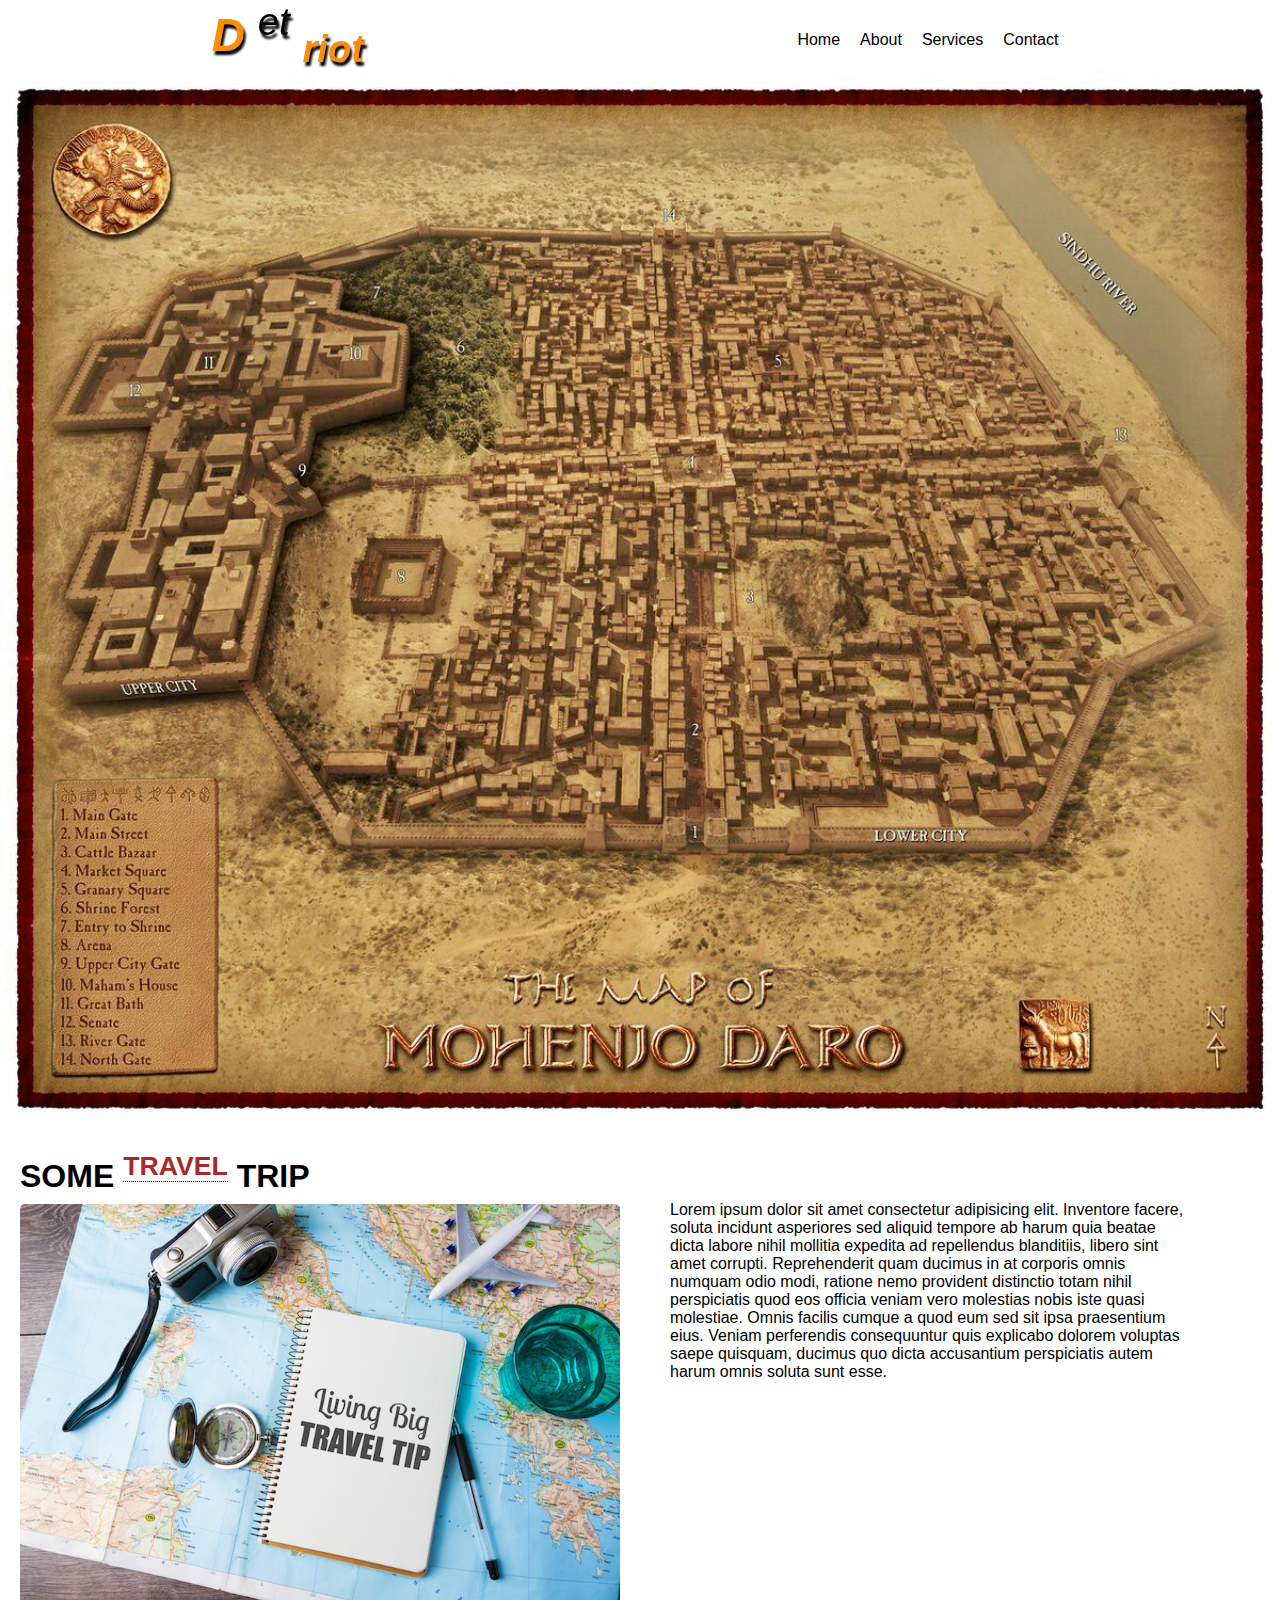
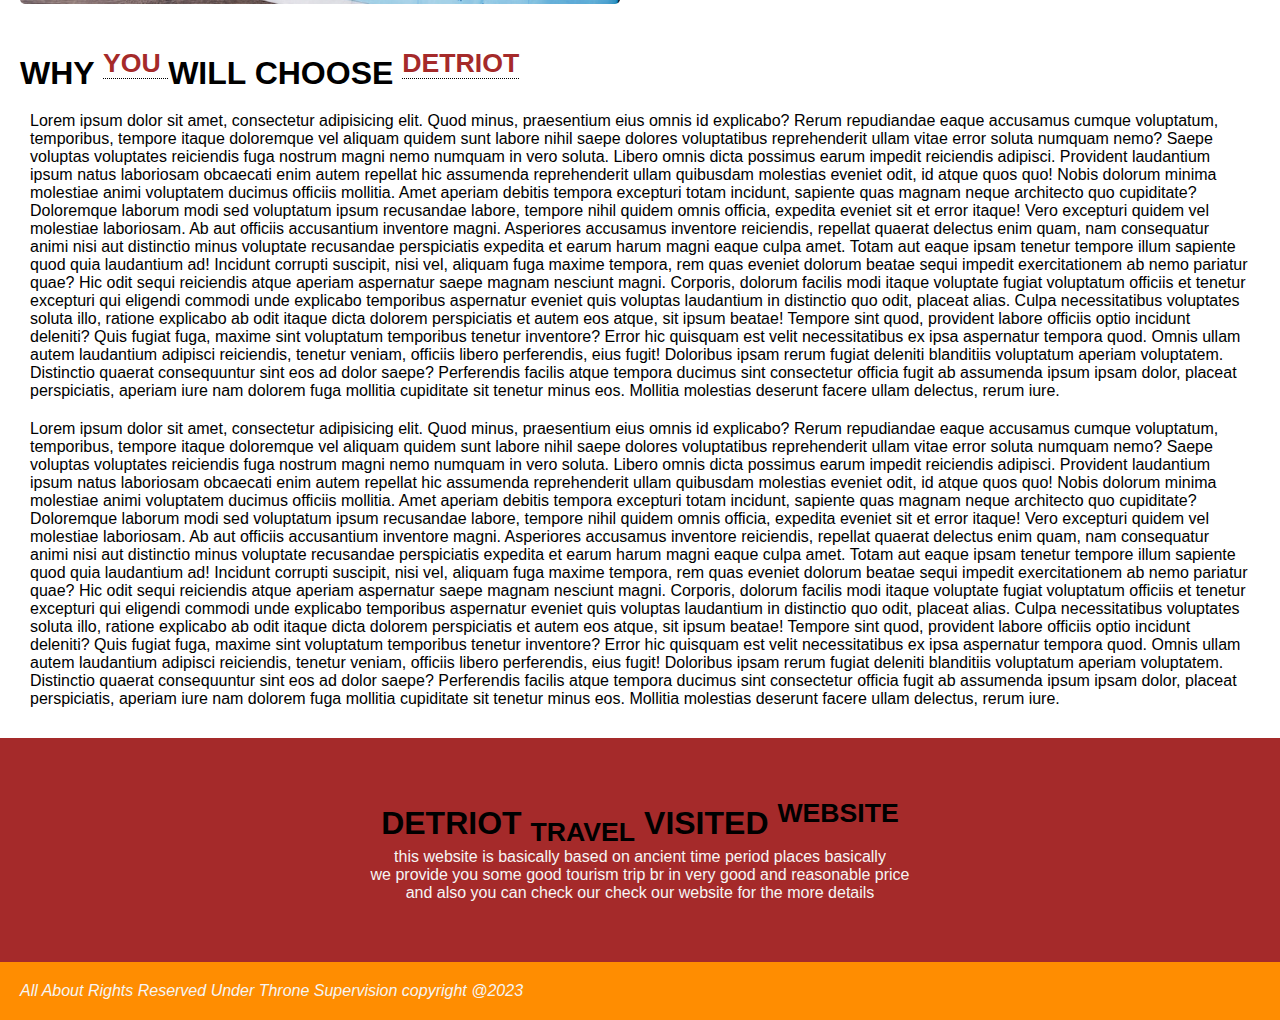
<file: Detriot Tech Throne Website/index.html>
<!DOCTYPE html>
<html lang="en">
<head>
    <meta charset="UTF-8">
    <meta name="viewport" content="width=device-width, initial-scale=1.0">
    <link rel="icon" type="image/x-icon" href="/assets/logo.png">
    <link rel="stylesheet" href="style.css">
    <title>Detriot</title>
</head>
<body>
    <!-- Navbar -->
    <nav>
        <div class="logo">
            <h1>D <sup>et</sup> <sub>riot</sub></h1>
        </div>
        <ul>
            <li><a href="./index.html">Home</a></li>
            <li><a href="./about.html">About</a></li>
            <li><a href="./services.html">Services</a></li>
            <li><a href="./contact.html">Contact</a></li>
        </ul>
    </nav>
    <!-- Banner -->
    <div class="banner">
        <img src="assets/MnBANNER.jpg" alt="banner">
    </div>
    <!-- Some Travel Trip  -->
    <div class="travelTripCont">
        <div class="row">

            <div class="col-1">
                <h1>Some <sup>Travel</sup> Trip</h1>
                <img src="assets/Tr.jpeg" alt="Travel_Trip" style="width: 600px; border-radius: 5px;">
            </div>
            <div class="col-2">
                <p>Lorem ipsum dolor sit amet consectetur adipisicing elit. Inventore facere, soluta incidunt asperiores sed aliquid tempore ab harum quia beatae dicta labore nihil mollitia expedita ad repellendus blanditiis, libero sint amet corrupti. Reprehenderit quam ducimus in at corporis omnis numquam odio modi, ratione nemo provident distinctio totam nihil perspiciatis quod eos officia veniam vero molestias nobis iste quasi molestiae. Omnis facilis cumque a quod eum sed sit ipsa praesentium eius. Veniam perferendis consequuntur quis explicabo dolorem voluptas saepe quisquam, ducimus quo dicta accusantium perspiciatis autem harum omnis soluta sunt esse.</p>
            </div>
            

        </div>
        
    </div>

    <div class="ch_cont">
        <h1>Why <sup> you </sup> will choose <sup> Detriot</sup></h1>
        <div class="sec_1">
            <p>Lorem ipsum dolor sit amet, consectetur adipisicing elit. Quod minus, praesentium eius omnis id explicabo? Rerum repudiandae eaque accusamus cumque voluptatum, temporibus, tempore itaque doloremque vel aliquam quidem sunt labore nihil saepe dolores voluptatibus reprehenderit ullam vitae error soluta numquam nemo? Saepe voluptas voluptates reiciendis fuga nostrum magni nemo numquam in vero soluta. Libero omnis dicta possimus earum impedit reiciendis adipisci. Provident laudantium ipsum natus laboriosam obcaecati enim autem repellat hic assumenda reprehenderit ullam quibusdam molestias eveniet odit, id atque quos quo! Nobis dolorum minima molestiae animi voluptatem ducimus officiis mollitia. Amet aperiam debitis tempora excepturi totam incidunt, sapiente quas magnam neque architecto quo cupiditate? Doloremque laborum modi sed voluptatum ipsum recusandae labore, tempore nihil quidem omnis officia, expedita eveniet sit et error itaque! Vero excepturi quidem vel molestiae laboriosam. Ab aut officiis accusantium inventore magni. Asperiores accusamus inventore reiciendis, repellat quaerat delectus enim quam, nam consequatur animi nisi aut distinctio minus voluptate recusandae perspiciatis expedita et earum harum magni eaque culpa amet. Totam aut eaque ipsam tenetur tempore illum sapiente quod quia laudantium ad! Incidunt corrupti suscipit, nisi vel, aliquam fuga maxime tempora, rem quas eveniet dolorum beatae sequi impedit exercitationem ab nemo pariatur quae? Hic odit sequi reiciendis atque aperiam aspernatur saepe magnam nesciunt magni. Corporis, dolorum facilis modi itaque voluptate fugiat voluptatum officiis et tenetur excepturi qui eligendi commodi unde explicabo temporibus aspernatur eveniet quis voluptas laudantium in distinctio quo odit, placeat alias. Culpa necessitatibus voluptates soluta illo, ratione explicabo ab odit itaque dicta dolorem perspiciatis et autem eos atque, sit ipsum beatae! Tempore sint quod, provident labore officiis optio incidunt deleniti? Quis fugiat fuga, maxime sint voluptatum temporibus tenetur inventore? Error hic quisquam est velit necessitatibus ex ipsa aspernatur tempora quod. Omnis ullam autem laudantium adipisci reiciendis, tenetur veniam, officiis libero perferendis, eius fugit! Doloribus ipsam rerum fugiat deleniti blanditiis voluptatum aperiam voluptatem. Distinctio quaerat consequuntur sint eos ad dolor saepe? Perferendis facilis atque tempora ducimus sint consectetur officia fugit ab assumenda ipsum ipsam dolor, placeat perspiciatis, aperiam iure nam dolorem fuga mollitia cupiditate sit tenetur minus eos. Mollitia molestias deserunt facere ullam delectus, rerum iure.</p>
        </div>
        <div class="sec_2">
            <p>Lorem ipsum dolor sit amet, consectetur adipisicing elit. Quod minus, praesentium eius omnis id explicabo? Rerum repudiandae eaque accusamus cumque voluptatum, temporibus, tempore itaque doloremque vel aliquam quidem sunt labore nihil saepe dolores voluptatibus reprehenderit ullam vitae error soluta numquam nemo? Saepe voluptas voluptates reiciendis fuga nostrum magni nemo numquam in vero soluta. Libero omnis dicta possimus earum impedit reiciendis adipisci. Provident laudantium ipsum natus laboriosam obcaecati enim autem repellat hic assumenda reprehenderit ullam quibusdam molestias eveniet odit, id atque quos quo! Nobis dolorum minima molestiae animi voluptatem ducimus officiis mollitia. Amet aperiam debitis tempora excepturi totam incidunt, sapiente quas magnam neque architecto quo cupiditate? Doloremque laborum modi sed voluptatum ipsum recusandae labore, tempore nihil quidem omnis officia, expedita eveniet sit et error itaque! Vero excepturi quidem vel molestiae laboriosam. Ab aut officiis accusantium inventore magni. Asperiores accusamus inventore reiciendis, repellat quaerat delectus enim quam, nam consequatur animi nisi aut distinctio minus voluptate recusandae perspiciatis expedita et earum harum magni eaque culpa amet. Totam aut eaque ipsam tenetur tempore illum sapiente quod quia laudantium ad! Incidunt corrupti suscipit, nisi vel, aliquam fuga maxime tempora, rem quas eveniet dolorum beatae sequi impedit exercitationem ab nemo pariatur quae? Hic odit sequi reiciendis atque aperiam aspernatur saepe magnam nesciunt magni. Corporis, dolorum facilis modi itaque voluptate fugiat voluptatum officiis et tenetur excepturi qui eligendi commodi unde explicabo temporibus aspernatur eveniet quis voluptas laudantium in distinctio quo odit, placeat alias. Culpa necessitatibus voluptates soluta illo, ratione explicabo ab odit itaque dicta dolorem perspiciatis et autem eos atque, sit ipsum beatae! Tempore sint quod, provident labore officiis optio incidunt deleniti? Quis fugiat fuga, maxime sint voluptatum temporibus tenetur inventore? Error hic quisquam est velit necessitatibus ex ipsa aspernatur tempora quod. Omnis ullam autem laudantium adipisci reiciendis, tenetur veniam, officiis libero perferendis, eius fugit! Doloribus ipsam rerum fugiat deleniti blanditiis voluptatum aperiam voluptatem. Distinctio quaerat consequuntur sint eos ad dolor saepe? Perferendis facilis atque tempora ducimus sint consectetur officia fugit ab assumenda ipsum ipsam dolor, placeat perspiciatis, aperiam iure nam dolorem fuga mollitia cupiditate sit tenetur minus eos. Mollitia molestias deserunt facere ullam delectus, rerum iure.</p>
        </div>
    </div>




    <!-- Footer -->

    <div id="footer">
        <h1>Detriot <sub>Travel</sub>  Visited <sup>Website</sup></h1>
        <p>this website is basically based on ancient time period places basically <br> we provide you some good tourism trip br in very good and reasonable price <br> and also you can check our check our website for the more details</p>
    </div>
    <footer>
        <div class="gr-1">
        <span>All About Rights Reserved</span>
        <span>Under Throne Supervision </span>
        <span>copyright @2023</span>
        </div>
    </footer>

</body>
</html>
</file>
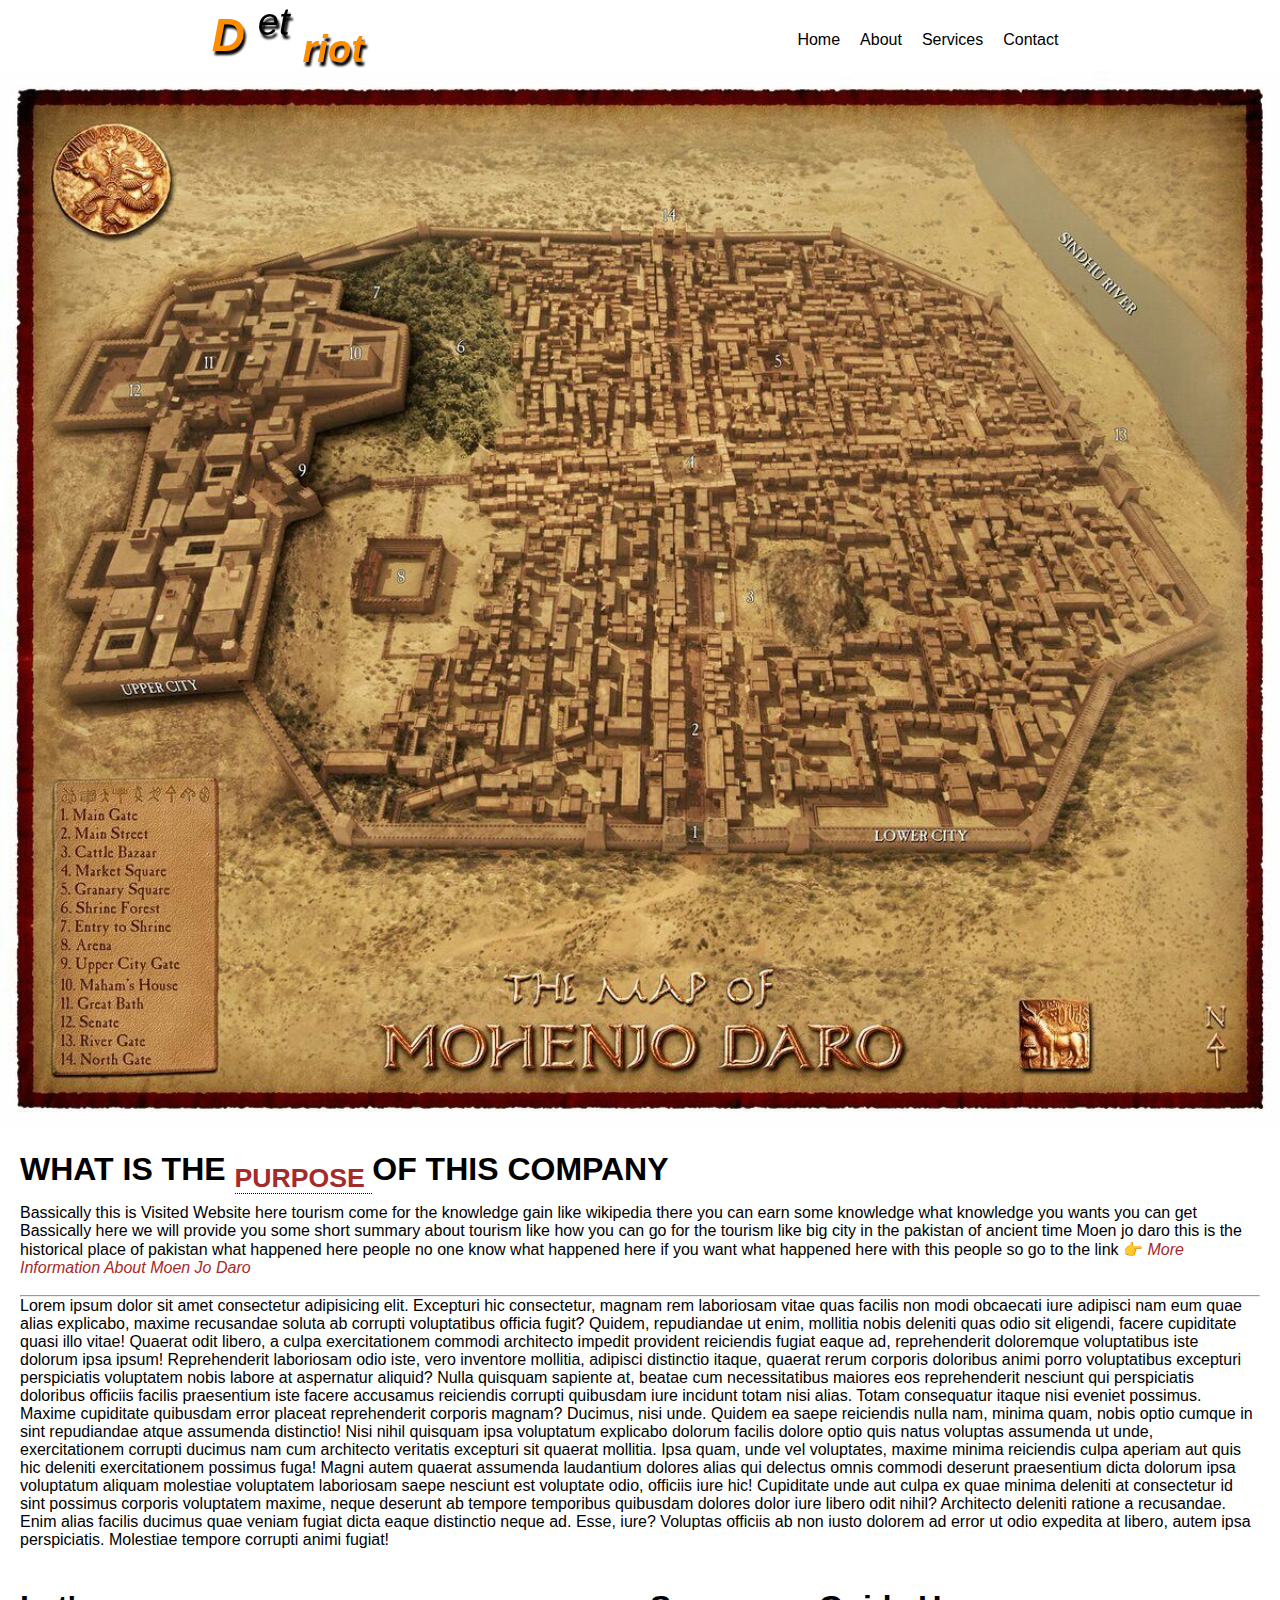
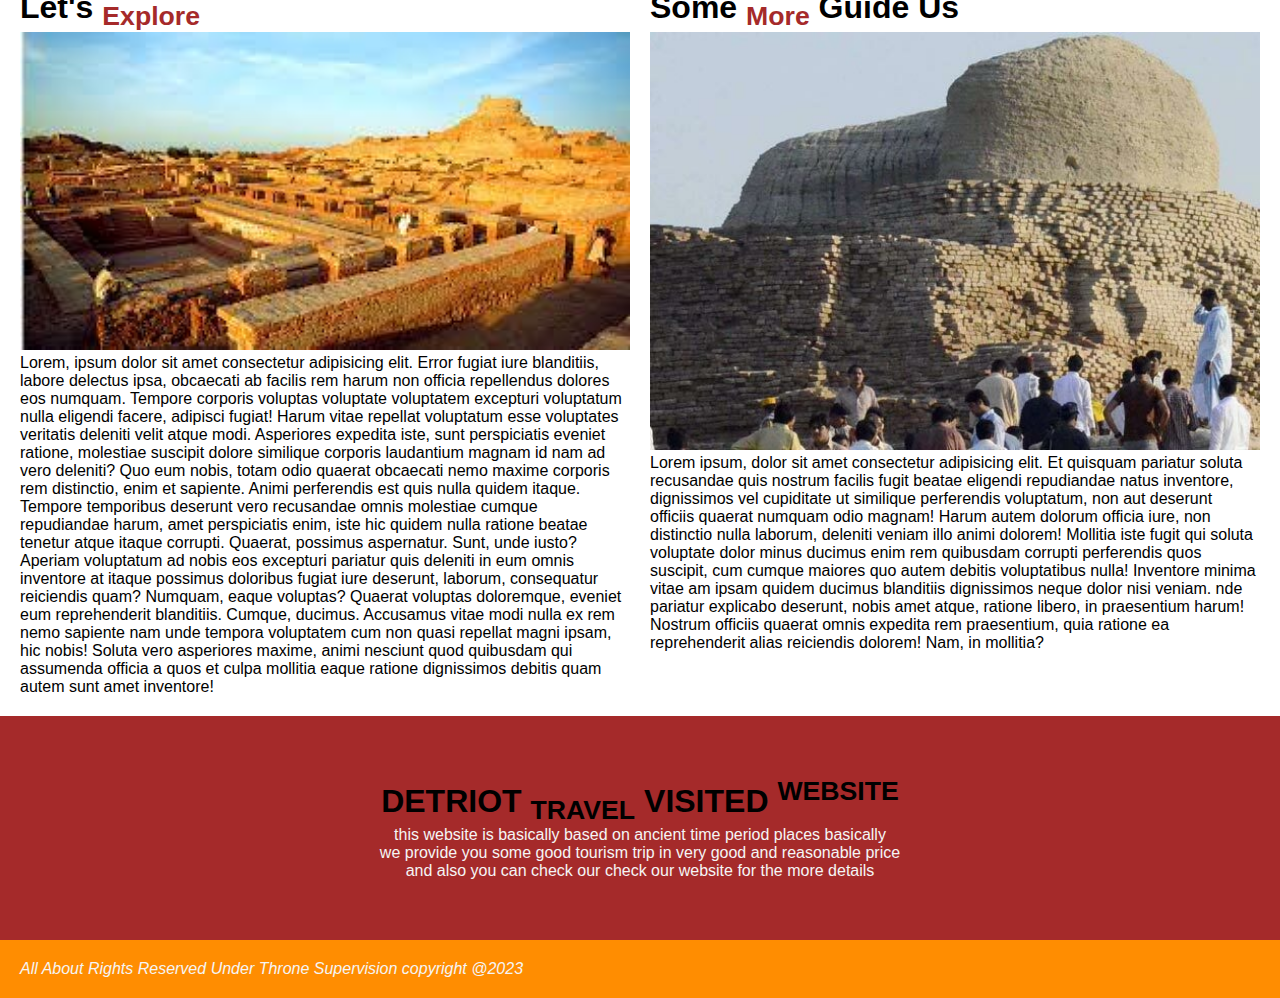
<file: Detriot Tech Throne Website/about.html>
<!DOCTYPE html>
<html lang="en">
<head>
    <meta charset="UTF-8">
    <meta name="viewport" content="width=device-width, initial-scale=1.0">
    <link rel="icon" type="image/x-icon" href="/assets/logo.png">
    <link rel="stylesheet" href="style.css">
    <title>Detriot</title>
</head>
<body>
    <!-- Navbar -->
    <nav>
        <div class="logo">
            <h1>D <sup>et</sup> <sub>riot</sub></h1>
        </div>
        <ul>
            <li><a href="./index.html">Home</a></li>
            <li><a href="./about.html">About</a></li>
            <li><a href="./services.html">Services</a></li>
            <li><a href="./contact.html">Contact</a></li>
        </ul>
    </nav>
    <!-- Banner -->
    <div class="banner">
        <img src="assets/MnBANNER.jpg" alt="banner">
    </div>

    <!-- dummy data -->
    <div class="about-cont">
            <h1>What is the <sub> Purpose </sub> of this Company</h1>
            <p>Bassically this is Visited Website here tourism come for the knowledge gain like wikipedia there you can earn some knowledge what knowledge you wants you can get Bassically here we will provide you some short summary about tourism like how you can go for the tourism like big city in the pakistan of ancient time Moen jo daro this is the historical place of pakistan what happened here people no one know what happened here if you want what happened here with this people so go to the link 👉 <span><a href="https://en.wikipedia.org/wiki/Mohenjo-daro">More Information About Moen Jo Daro</a></span></p>

            <br> <hr>
            <p>Lorem ipsum dolor sit amet consectetur adipisicing elit. Excepturi hic consectetur, magnam rem laboriosam vitae quas facilis non modi obcaecati iure adipisci nam eum quae alias explicabo, maxime recusandae soluta ab corrupti voluptatibus officia fugit? Quidem, repudiandae ut enim, mollitia nobis deleniti quas odio sit eligendi, facere cupiditate quasi illo vitae! Quaerat odit libero, a culpa exercitationem commodi architecto impedit provident reiciendis fugiat eaque ad, reprehenderit doloremque voluptatibus iste dolorum ipsa ipsum! Reprehenderit laboriosam odio iste, vero inventore mollitia, adipisci distinctio itaque, quaerat rerum corporis doloribus animi porro voluptatibus excepturi perspiciatis voluptatem nobis labore at aspernatur aliquid? Nulla quisquam sapiente at, beatae cum necessitatibus maiores eos reprehenderit nesciunt qui perspiciatis doloribus officiis facilis praesentium iste facere accusamus reiciendis corrupti quibusdam iure incidunt totam nisi alias. Totam consequatur itaque nisi eveniet possimus. Maxime cupiditate quibusdam error placeat reprehenderit corporis magnam? Ducimus, nisi unde. Quidem ea saepe reiciendis nulla nam, minima quam, nobis optio cumque in sint repudiandae atque assumenda distinctio! Nisi nihil quisquam ipsa voluptatum explicabo dolorum facilis dolore optio quis natus voluptas assumenda ut unde, exercitationem corrupti ducimus nam cum architecto veritatis excepturi sit quaerat mollitia. Ipsa quam, unde vel voluptates, maxime minima reiciendis culpa aperiam aut quis hic deleniti exercitationem possimus fuga! Magni autem quaerat assumenda laudantium dolores alias qui delectus omnis commodi deserunt praesentium dicta dolorum ipsa voluptatum aliquam molestiae voluptatem laboriosam saepe nesciunt est voluptate odio, officiis iure hic! Cupiditate unde aut culpa ex quae minima deleniti at consectetur id sint possimus corporis voluptatem maxime, neque deserunt ab tempore temporibus quibusdam dolores dolor iure libero odit nihil? Architecto deleniti ratione a recusandae. Enim alias facilis ducimus quae veniam fugiat dicta eaque distinctio neque ad. Esse, iure? Voluptas officiis ab non iusto dolorem ad error ut odio expedita at libero, autem ipsa perspiciatis. Molestiae tempore corrupti animi fugiat!</p>
            
    </div>

    <section>
        <div class="about_col_1">
        <h1>Let's <sub style="color: brown;">Explore</sub> </h1>
        <img src="assets/about1.jpg" >
        Lorem, ipsum dolor sit amet consectetur adipisicing elit. Error fugiat iure blanditiis, labore delectus ipsa, obcaecati ab facilis rem harum non officia repellendus dolores eos numquam. Tempore corporis voluptas voluptate voluptatem excepturi voluptatum nulla eligendi facere, adipisci fugiat! Harum vitae repellat voluptatum esse voluptates veritatis deleniti velit atque modi. Asperiores expedita iste, sunt perspiciatis eveniet ratione, molestiae suscipit dolore similique corporis laudantium magnam id nam ad vero deleniti? Quo eum nobis, totam odio quaerat obcaecati nemo maxime corporis rem distinctio, enim et sapiente. Animi perferendis est quis nulla quidem itaque. Tempore temporibus deserunt vero recusandae omnis molestiae cumque repudiandae harum, amet perspiciatis enim, iste hic quidem nulla ratione beatae tenetur atque itaque corrupti. Quaerat, possimus aspernatur. Sunt, unde iusto? Aperiam voluptatum ad nobis eos excepturi pariatur quis deleniti in eum omnis inventore at itaque possimus doloribus fugiat iure deserunt, laborum, consequatur reiciendis quam? Numquam, eaque voluptas? Quaerat voluptas doloremque, eveniet eum reprehenderit blanditiis. Cumque, ducimus. Accusamus vitae modi nulla ex rem nemo sapiente nam unde tempora voluptatem cum non quasi repellat magni ipsam, hic nobis! Soluta vero asperiores maxime, animi nesciunt quod quibusdam qui assumenda officia a quos et culpa mollitia eaque ratione dignissimos debitis quam autem sunt amet inventore!
        
    </div>
        <div class="about_col_2">
        <h1>Some <sub style="color: brown;">More</sub> Guide Us</h1>
        <img src="assets/about2.jpg" >
        Lorem ipsum, dolor sit amet consectetur adipisicing elit. Et quisquam pariatur soluta recusandae quis nostrum facilis fugit beatae eligendi repudiandae natus inventore, dignissimos vel cupiditate ut similique perferendis voluptatum, non aut deserunt officiis quaerat numquam odio magnam! Harum autem dolorum officia iure, non distinctio nulla laborum, deleniti veniam illo animi dolorem! Mollitia iste fugit qui soluta voluptate dolor minus ducimus enim rem quibusdam corrupti perferendis quos suscipit, cum cumque maiores quo autem debitis voluptatibus nulla! Inventore minima vitae am ipsam quidem ducimus blanditiis dignissimos neque dolor nisi veniam. nde pariatur explicabo deserunt, nobis amet atque, ratione libero, in praesentium harum! Nostrum officiis quaerat  omnis expedita rem praesentium, quia ratione ea reprehenderit alias reiciendis dolorem! Nam, in mollitia?
    </div>
    </section>




    <!-- Footer -->
    <div id="footer">
        <h1>Detriot <sub>Travel</sub>  Visited <sup>Website</sup></h1>
        <p>this website is basically based on ancient time period places basically <br> we provide you some good tourism trip in very good and reasonable price <br> and also you can check our check our website for the more details</p>
    </div>
    <footer>
        <div class="gr-1">
        <span>All About Rights Reserved</span>
        <span>Under Throne Supervision </span>
        <span>copyright @2023</span>
        </div>
    </footer>

</body>
</html>
</file>
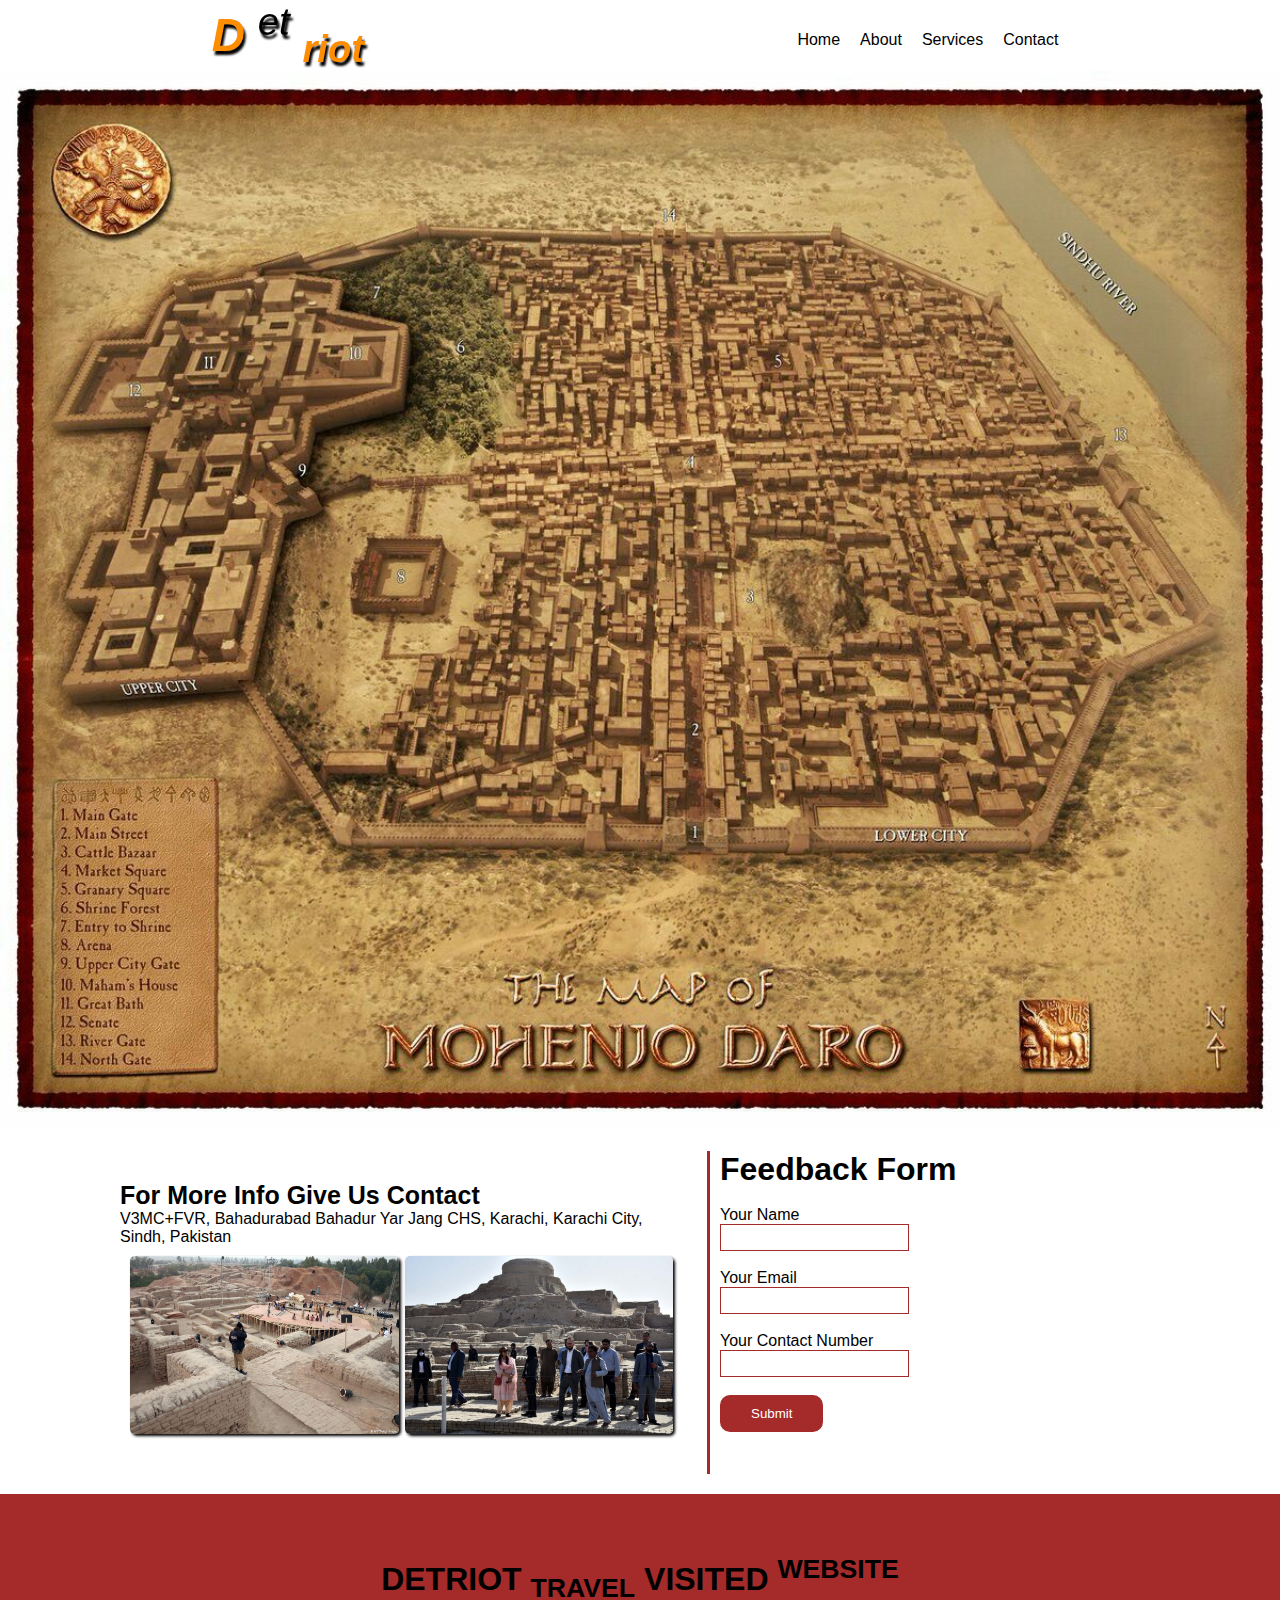
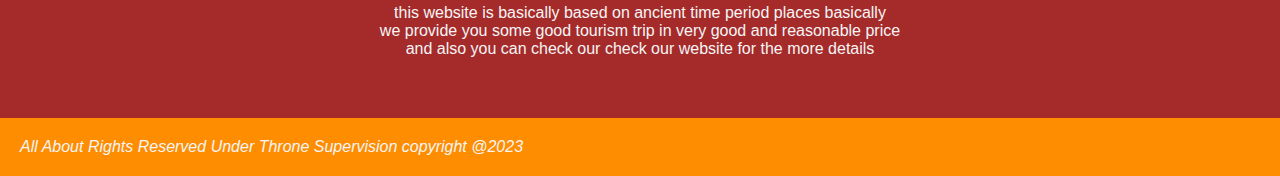
<file: Detriot Tech Throne Website/contact.html>
<!DOCTYPE html>
<html lang="en">
<head>
    <meta charset="UTF-8">
    <meta name="viewport" content="width=device-width, initial-scale=1.0">
    <link rel="icon" type="image/x-icon" href="/assets/logo.png">
    <link rel="stylesheet" href="style.css">
    <title>Detriot</title>
</head>
<body>
    <!-- Navbar -->
    <nav>
        <div class="logo">
            <h1>D <sup>et</sup> <sub>riot</sub></h1>
        </div>
        <ul>
            <li><a href="./index.html">Home</a></li>
            <li><a href="./about.html">About</a></li>
            <li><a href="./services.html">Services</a></li>
            <li><a href="./contact.html">Contact</a></li>
        </ul>
    </nav>
    <!-- Banner -->
    <div class="banner">
        <img src="assets/MnBANNER.jpg" alt="banner">
    </div>


    <!-- contact container -->
    <div class="contact_container">
        <div class="contact_one">
        <h1>For More Info Give Us Contact</h1>
        <p>V3MC+FVR, Bahadurabad Bahadur Yar Jang CHS, Karachi, Karachi City, Sindh, Pakistan</p>
        <div class="container" style="display: flex; padding: 10px; gap: 6px;">
        <img src="assets/contact1.jpg" width="50%" style="border-radius: 5px; box-shadow: 2px 2px 3px black;">
        <img src="assets/contact2.jpg" width="50%" style="border-radius: 5px; box-shadow: 2px 2px 3px black;">
        </div>
    </div>
    <div class="contact_two">
        <form action="action.php">
            <h1>Feedback Form</h1> <br>
            Your Name  <input type="text" required> <br>
            Your Email  <input type="email" required> <br>
            Your Contact Number  <input type="number" required> <br>
            <button><input type="submit"></button>
        </form>
    </div>
    </div>




    <!-- Footer -->
    <div id="footer">
        <h1>Detriot <sub>Travel</sub>  Visited <sup>Website</sup></h1>
        <p>this website is basically based on ancient time period places basically <br> we provide you some good tourism trip in very good and reasonable price <br> and also you can check our check our website for the more details</p>
    </div>
    <footer>
        <div class="gr-1">
        <span>All About Rights Reserved</span>
        <span>Under Throne Supervision </span>
        <span>copyright @2023</span>
        </div>
    </footer>

</body>
</html>
</file>
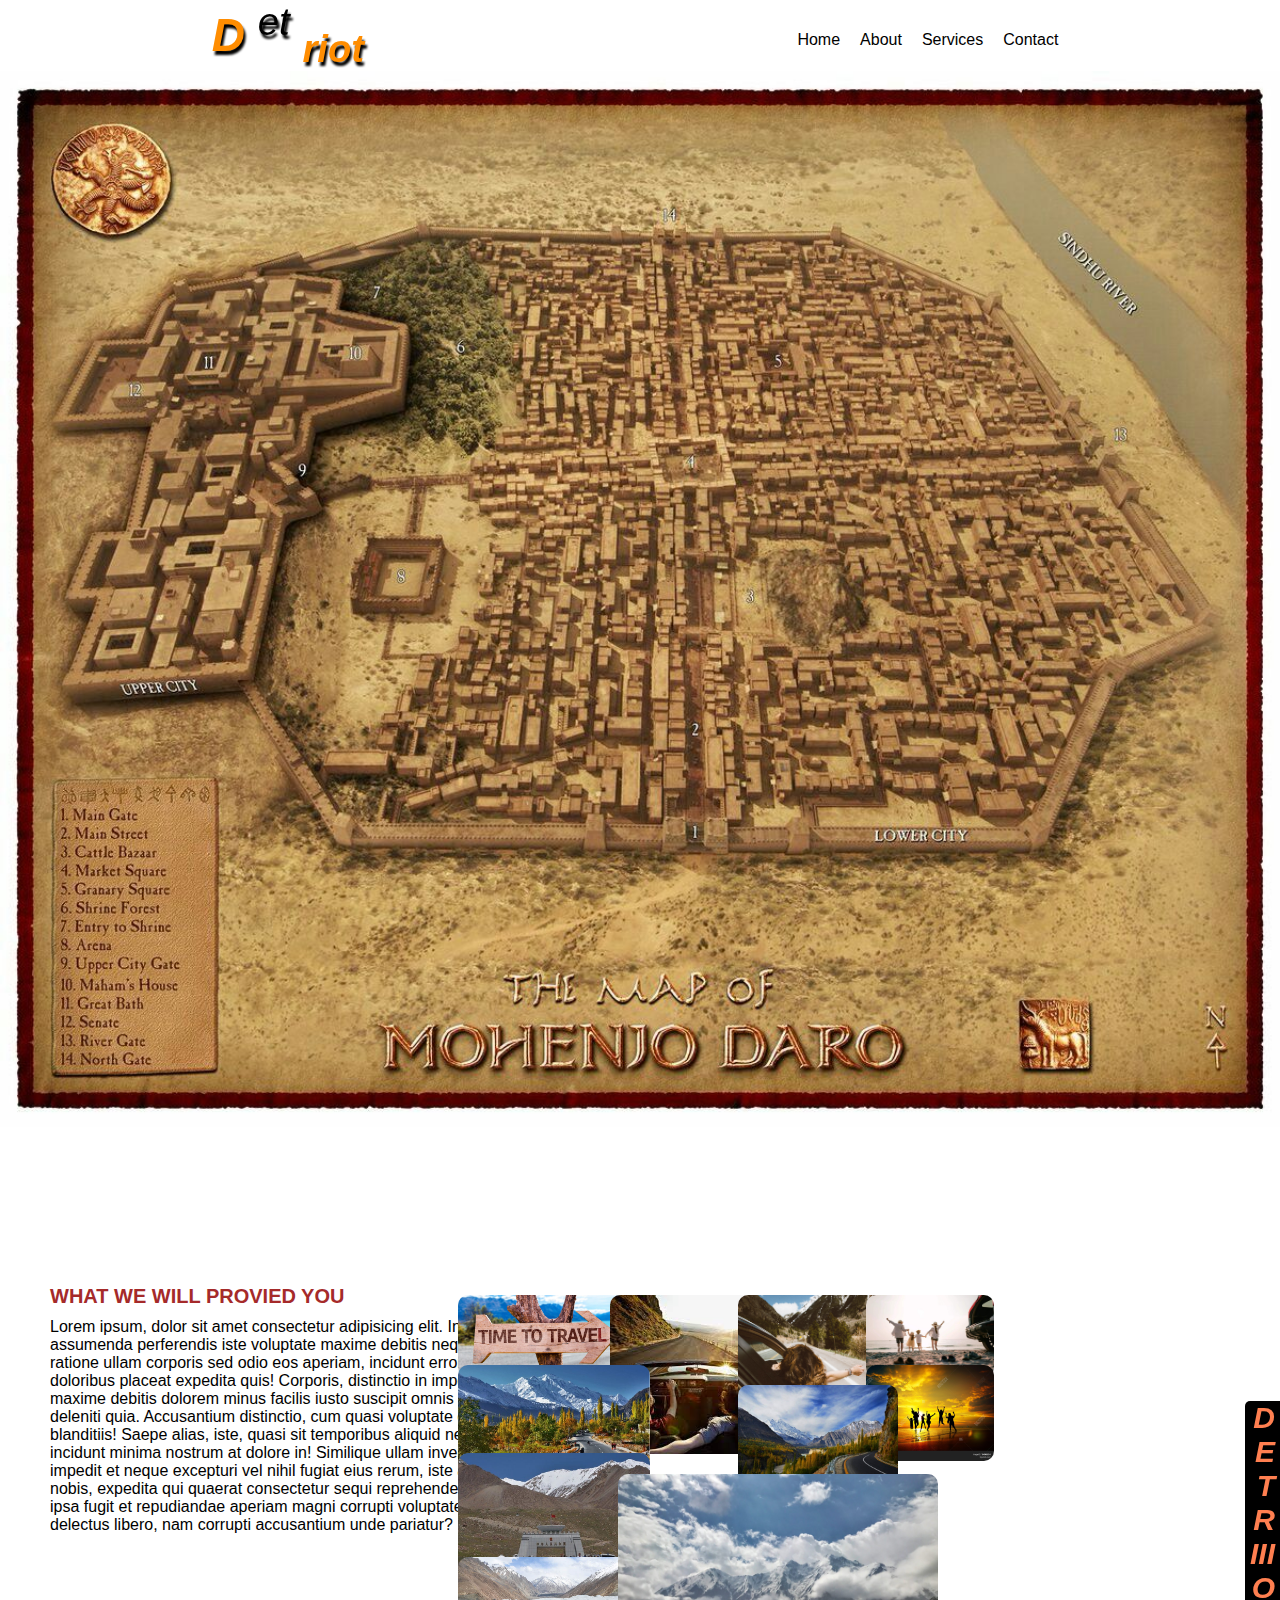
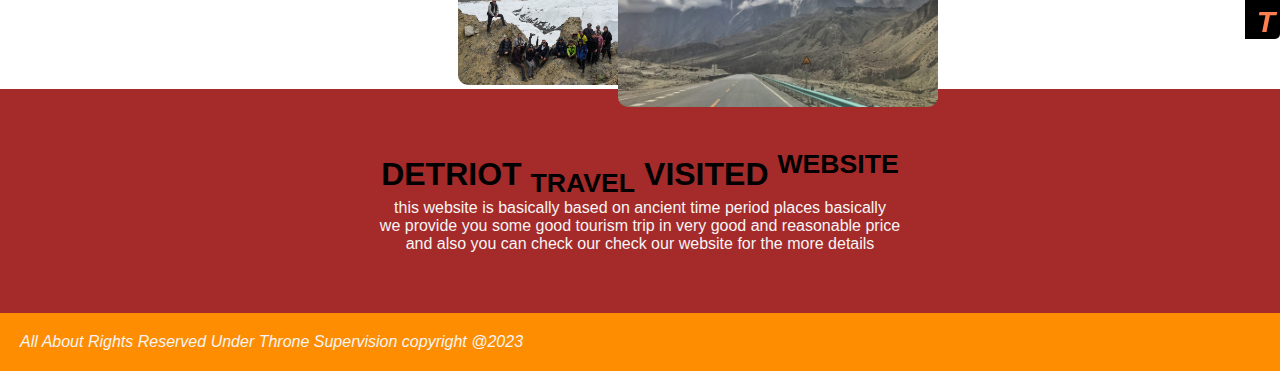
<file: Detriot Tech Throne Website/services.html>
<!DOCTYPE html>
<html lang="en">
<head>
    <meta charset="UTF-8">
    <meta name="viewport" content="width=device-width, initial-scale=1.0">
    <link rel="icon" type="image/x-icon" href="/assets/logo.png">
    <link rel="stylesheet" href="style.css">
    <title>Detriot</title>
</head>
<body>
    <!-- Navbar -->
    <nav>
        <div class="logo">
            <h1>D <sup>et</sup> <sub>riot</sub></h1>
        </div>
        <ul>
            <li><a href="./index.html">Home</a></li>
            <li><a href="./about.html">About</a></li>
            <li><a href="./services.html">Services</a></li>
            <li><a href="./contact.html">Contact</a></li>
        </ul>
    </nav>
    <!-- Banner -->
    <div class="banner">
        <img src="assets/MnBANNER.jpg" alt="banner">
    </div>

    <!-- Services Container -->
    <div class="services_container">
        <div class="serve_1">
            <div class="col-1">
                <h1 style="font-size: 20px; color: brown;">What We will Provied you</h1>
                <p style="text-align: start; width: 80%;">Lorem ipsum, dolor sit amet consectetur adipisicing elit. In assumenda perferendis iste voluptate maxime debitis neque alias ratione ullam corporis sed odio eos aperiam, incidunt error corrupti doloribus placeat expedita quis! Corporis, distinctio in impedit maxime debitis dolorem minus facilis iusto suscipit omnis officiis deleniti quia. Accusantium distinctio, cum quasi voluptate eos blanditiis! Saepe alias, iste, quasi sit temporibus aliquid neque incidunt minima nostrum at dolore in! Similique  ullam inventore impedit et neque excepturi vel nihil fugiat  eius rerum, iste architecto nobis, expedita qui quaerat consectetur sequi reprehenderit quia ipsa fugit et repudiandae aperiam magni corrupti voluptates? Quam  delectus libero, nam corrupti accusantium unde pariatur? </p>
            </div>
            <div class="col-2">
                <img src="assets/1.jpg" class="grid_1">
                <img src="assets/2.jpg" class="grid_2">
                <img src="assets/3.jpg" class="grid_3">
                <img src="assets/4.jpg" class="grid_4">
                <img src="assets/5.jpg" class="grid_5">
                <img src="assets/6.jpg" class="grid_6">
                <img src="assets/7.jpg" class="grid_7">
                <!-- additional data -->
                <img src="assets/8.jpg" class="grid_8">
                <img src="assets/9.jpg" class="grid_9">
                <img src="assets/10.jpg" class="grid_10">
                <!-- -------- -->
                
                <!-- ---------- -->
            </div>
        </div>
        <div class="stickywork">
            <span class="str-1 ">D</span> <br>
            <span class="str-1 ">e</span> <br>
            <span class="str-1 ">t</span> <br>
            <span class="str-1 ">r</span> <br>
            <span class="str-1 ">III</span> <br>
            <span class="str-1 ">o</span> <br>
            <span class="str-1 ">t</span> <br>
        </div>
    </div>
    <!-- stroke text work -->
    



    <!-- Footer -->

    <div id="footer">
        <h1>Detriot <sub>Travel</sub>  Visited <sup>Website</sup></h1>
        <p>this website is basically based on ancient time period places basically <br> we provide you some good tourism trip in very good and reasonable price <br> and also you can check our check our website for the more details</p>
    </div>
    <footer>
        <div class="gr-1">
        <span>All About Rights Reserved</span>
        <span>Under Throne Supervision </span>
        <span>copyright @2023</span>
        </div>
    </footer>

</body>
</html>
</file>
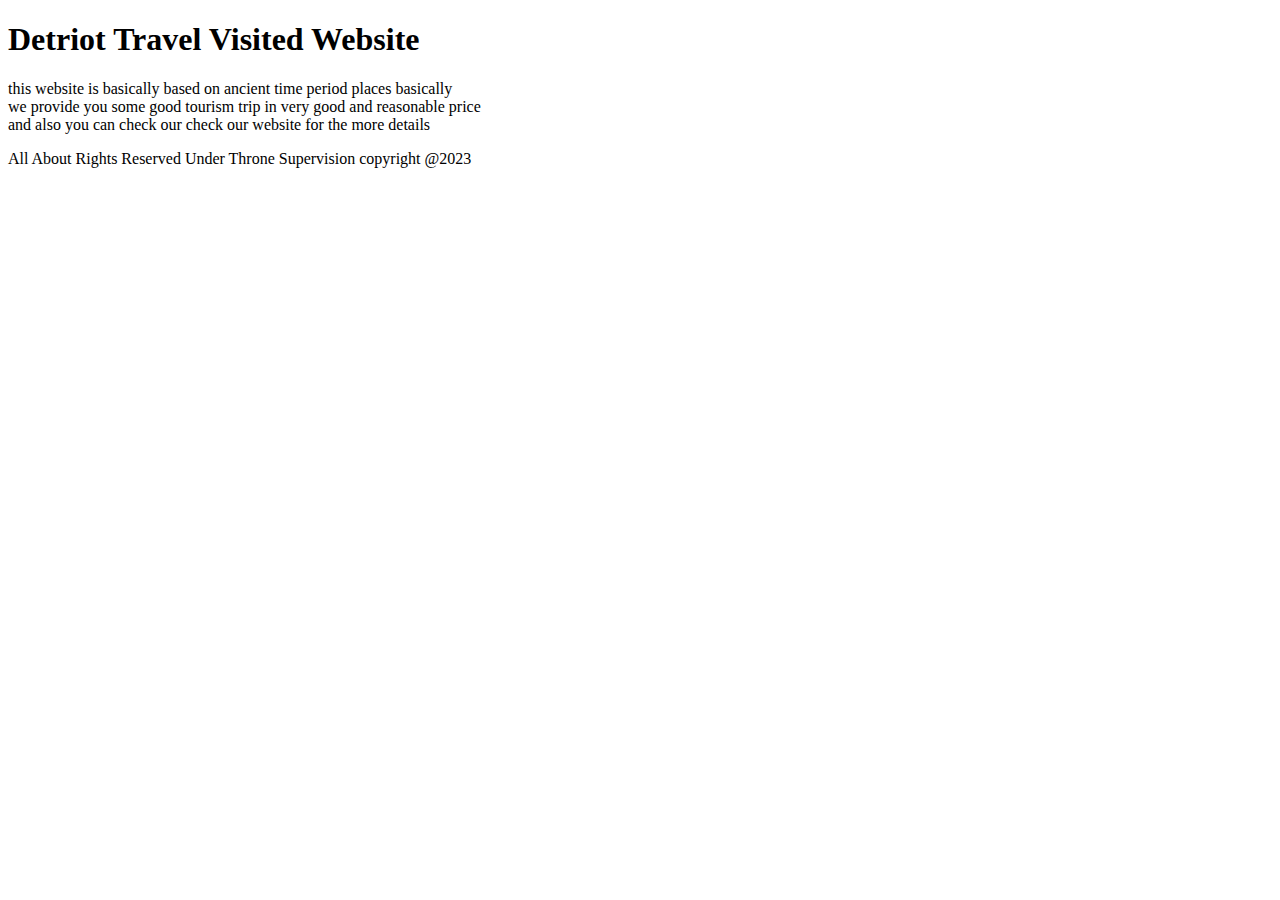
<file: Detriot Tech Throne Website/work.html>
<!DOCTYPE html>
<html lang="en">
<head>
    <meta charset="UTF-8">
    <meta name="viewport" content="width=device-width, initial-scale=1.0">
    <style>
       
    
    </style>
    <title>Document</title>
</head>
<body>
    <div id="footer">
        <h1>Detriot Travel Visited Website</h1>
        <p>this website is basically based on ancient time period places basically <br> we provide you some good tourism trip in very good and reasonable price <br> and also you can check our check our website for the more details</p>
    </div>
    <footer>
        <div class="gr-1">
        <span>All About Rights Reserved</span>
        <span>Under Throne Supervision </span>
        <span>copyright @2023</span>
        </div>
    </footer>
</body>
</html>
</file>
<file: Detriot Tech Throne Website/style.css>
*{
    margin: 0;
    padding: 0;
    box-sizing: border-box;
    font-family: Arial, Helvetica, sans-serif;
}
/* Navbar CSS */
nav{
    display: flex;
    justify-content: space-around;
    align-items: center;
}
nav .logo{
    color: brown;
    font-weight: bolder;
    font-style: italic;
    font-size: 23px;
}
nav .logo h1{
    color: #ff8d01;
    filter: drop-shadow(2px 4px 1px black);
}
nav .logo h1:hover{
    cursor: pointer;
}
nav .logo h1 sup{
    color: black;
    font-weight: lighter;
}
nav ul {
    display: flex;
    padding-top: 10px;
}
li {
    list-style-type: none;
    padding: 10px;
}
nav ul li a{
    list-style-type: none;
    text-decoration: none;
    color: black;
}
nav ul li a:hover{
    transition: .5s ease-in-out;
    color: brown;
    border-bottom: 2px solid black;
}
/* BAnner CSS */
.banner img{
    width: 100%;
    background-position: center;
    background-size: cover;
    background-repeat: no-repeat;
    height: 20%;
}
/* Some Travel Trip */
.travelTripCont{
    display: flex;
    flex-direction: row;
    flex-wrap: wrap;
    padding: 20px;
}
.row{
    display: flex;
}
.col-1 h1{
    font-weight: bolder;
    text-transform: uppercase;
    padding-bottom: 10px;
}
.col-1 h1 sup{
    color: brown;
    border-bottom: 1px dotted black;
}
.col-2{
    padding: 50px;
}
.ch_cont{
    padding: 20px;
}
.ch_cont h1{
    font-weight: bolder;
    text-transform: uppercase;
    padding-bottom: 10px;
}
.ch_cont h1 sup{
    color: brown;
    border-bottom: 1px dotted black;
}
.ch_cont .sec_1,.sec_2{
    display: flex;
    padding: 10px;
}

/* About Page CSS */
.about-cont{
    padding: 20px;
}
.about-cont h1{
    font-weight: bolder;
    text-transform: uppercase;
    padding-bottom: 10px;
}
.about-cont h1 sub{
    color: brown;
    border-bottom: 1px dotted black;
}
span a{
    text-decoration: none;
    color: brown;
    font-style: italic;

}
section{
    display: flex;
    padding: 20px;
}
.about_col_1{
    width: 50%;
    padding-right: 10px;
}
.about_col_1 img{
    width: 100%;
}
.about_col_2{
    width: 50%;
    padding-left: 10px;
}
.about_col_2 img{
    width: 100%;
    height: 59%;
}

/* Contact PAGE CSS */
.contact_container{
    padding: 20px;
    display: flex;
}
.contact_one{
    border-right: 3px solid brown;
    margin-left: 70px;
    width: 50%;
    padding: 30px;
}
.contact_one h1{
    font-size: 25px;
}
.contact_two{
    margin-left: 10px;
}
.contact_two input{
    display: block;
    padding: 5px;
    border: 1px solid brown;
}
.contact_two button{
    border: none;
    background-color: brown;
    color: whitesmoke;
    border-radius: 10px;
    padding: 5px 25px;
}
.contact_two button input{
    background-color: transparent;
    color: white;
}
.contact_two button:hover{
    cursor: pointer;
    transform: scale(1.1);
    transition: .5s ease;
}
.contact_two button input:hover{
    cursor: pointer;
}
/* Services CSS */
    .services_container{
        display: flex;
        justify-content: center;
        align-items: center;
        padding: 50px;
    }
    .serve_1{
        display: flex;
    }
    .serve_1 img{
        width: 100%;
    }
    .services_container .serve_1 > .col-1 ,.col-2{
        width: 50%;
    }
    .services_container .serve_1 .col-2{
        position: relative;
    }
    .services_container .serve_1 .col-2{
        position: absolute;
    }
    .services_container .serve_1 .grid_1{
        position: absolute;
        left: 25.5rem;
        top: 10px;
        width: 30%;
        border-radius: 10px;
    }
    .services_container .serve_1 .grid_2{
        position: absolute;
        left: 35rem;
        top: 10px;
        width: 25%;
        border-radius: 10px;
    }
    .services_container .serve_1 .grid_3{
        position: absolute;
        left: 43rem;
        top: 10px;
        width: 25%;
        border-radius: 10px;
    }
    .services_container .serve_1 .grid_4{
        position: absolute;
        left: 51rem;
        top: 10px;
        width: 20%;
        border-radius: 10px;
    }
    .services_container .serve_1 .grid_5{
        position: absolute;
        left: 51rem;
        top: 80px;
        width: 20%;
        border-radius: 10px;
    }
    .services_container .serve_1 .grid_6{
        position: absolute;
        left: 43rem;
        top: 100px;
        width: 25%;
        border-radius: 10px;
    }
    .services_container .serve_1 .grid_7{
        position: absolute;
        left: 25.5rem;
        top: 80px;
        width: 30%;
        border-radius: 10px;
    }
    .services_container .serve_1 .grid_8{
        position: absolute;
        left: 25.5rem;
        top: 10.5rem;
        width: 30%;
        border-radius: 10px;
    }
    .services_container .serve_1 .grid_9{
        position: absolute;
        left: 25.5rem;
        top: 17rem;
        width: 30%;
        border-radius: 10px;
    }
    .services_container .serve_1 .grid_10{
        position: absolute;
        left: 35.5rem;
        top: 11.8rem;
        width: 50%;
        border-radius: 10px;
    }
    /* sticky work for services */
    .stickywork{
        margin-right: -50px;
        background-color: black;
        margin-top: 220px;
        border-radius: 5px 0px;
    }
    .stickywork span:hover{
        cursor: pointer;
        padding-left: 100px;
        transition: .5s ease;
        border: 1px solid white;
    }
    .stickywork .str-1{
        position: sticky;
        color: coral;
        font-weight: bolder;
        left: 180rem;
        font-size: 30px;
        font-style: italic;
        top: 50px;
        padding: 5px;
        text-transform: uppercase;
    }
/* Footer */
#footer{
    background-color: brown;
    color: whitesmoke;
    padding: 60px 20px;
}
#footer h1{
    text-align: center;
    color: black;
    text-transform: uppercase;
}
#footer p{
    text-align: center;
}
footer{
background-color: #ff8d01;
color: whitesmoke;
padding: 20px;
cursor: pointer;
}
footer span{
font-weight: lighter;
font-style: italic;
}
</file>
